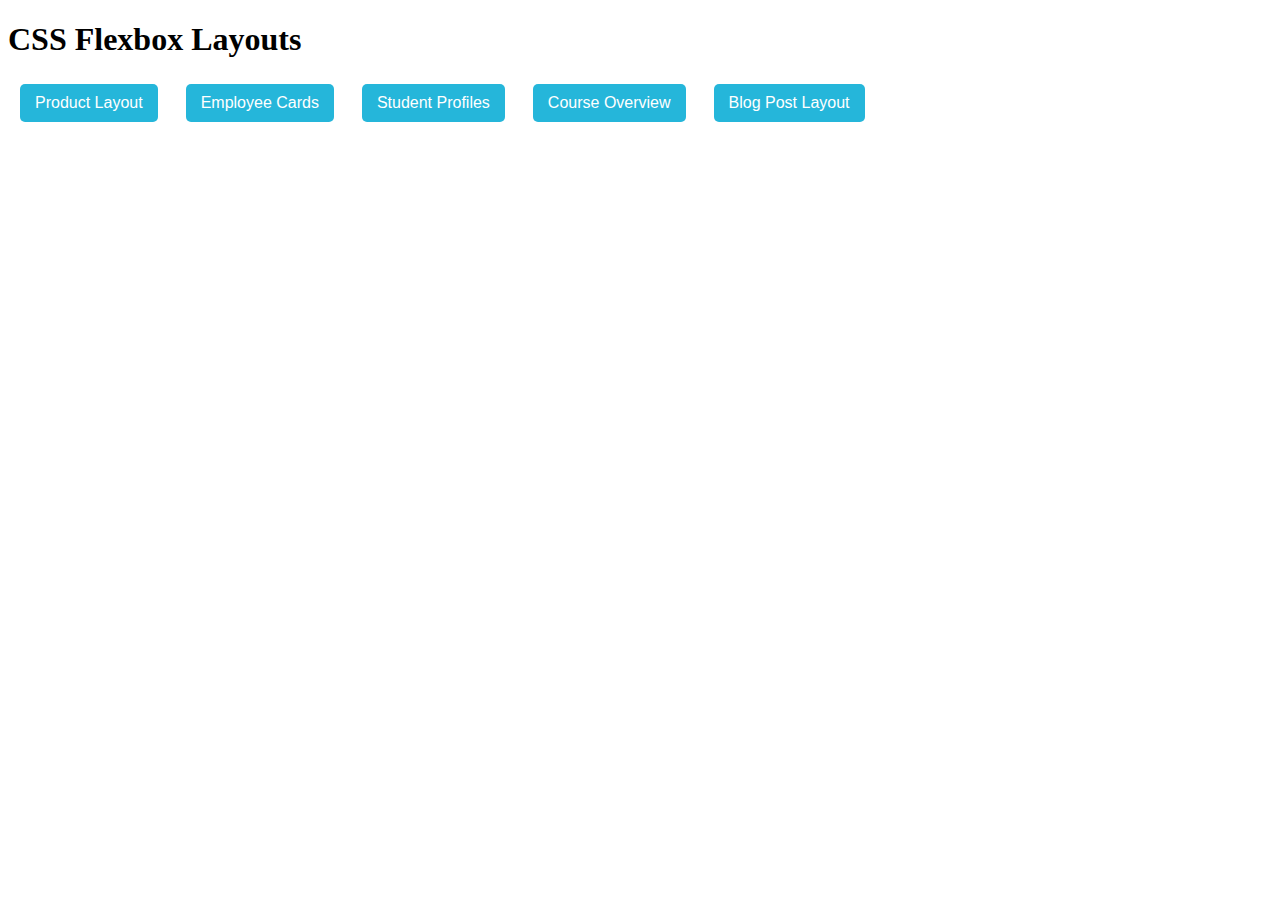
<file: index.html>
<!DOCTYPE html>
<html lang="en">
<head>
    <meta charset="UTF-8">
    <meta name="viewport" content="width=device-width, initial-scale=1.0">
    <title>CSS Flexbox Layouts</title>
    <link rel="stylesheet" href="styles.css">

</head>
<body>
    <header>
        <h1>CSS Flexbox Layouts</h1>
        <nav>
            <ul>
                <li><button onclick="location.href='product/product.html'">Product Layout</button></li>
                <li><button onclick="location.href='employees/employees.html'">Employee Cards</button></li>
                <li><button onclick="location.href='students/students.html'">Student Profiles</button></li>
                <li><button onclick="location.href='courses/courses.html'">Course Overview</button></li>
                <li><button onclick="location.href='blog/blog.html'">Blog Post Layout</button></li>
            </ul>
        </nav>
    </header>

</body>
</html>
</file>
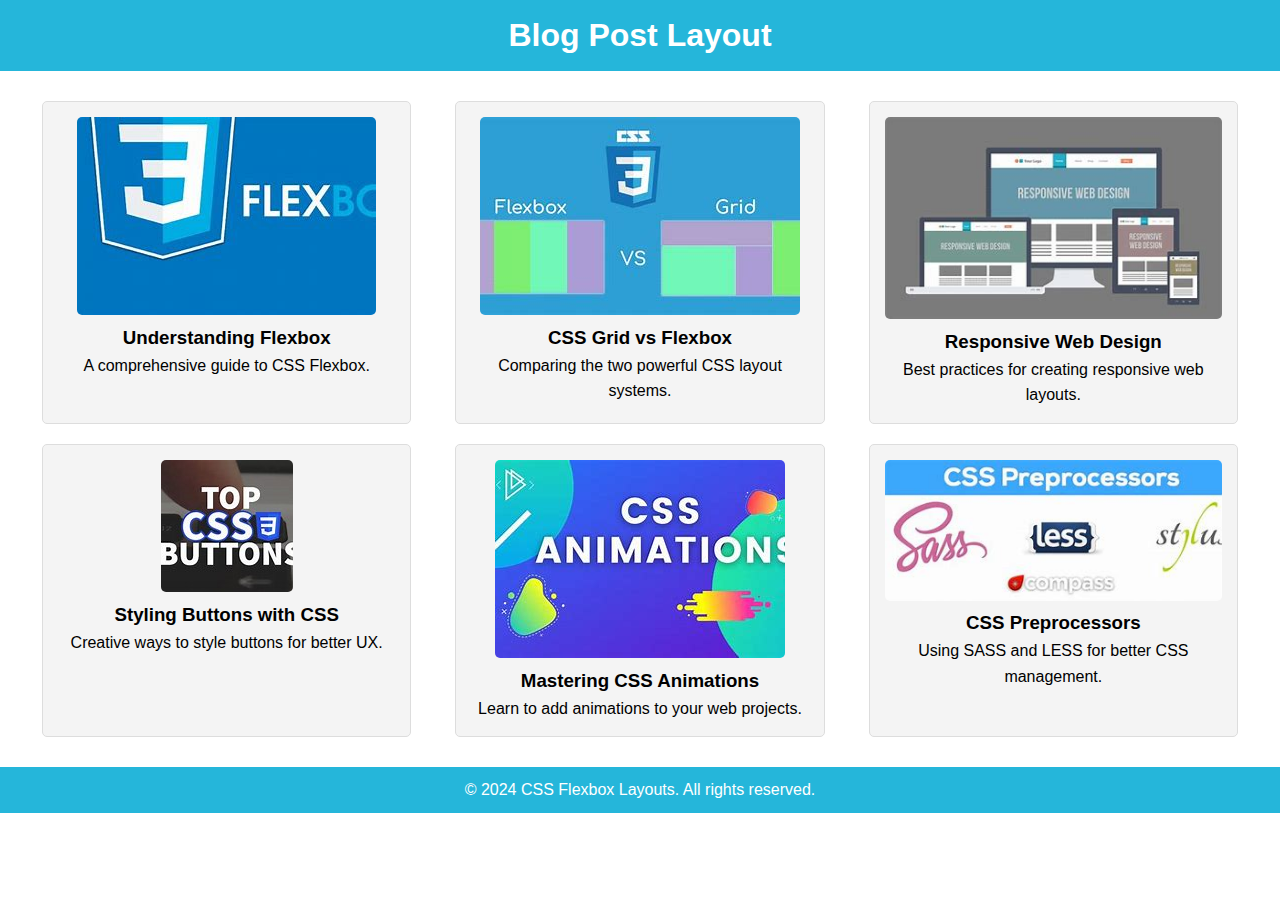
<file: blog/blog.html>
<!DOCTYPE html>
<html lang="en">
<head>
    <meta charset="UTF-8">
    <meta name="viewport" content="width=device-width, initial-scale=1.0">
    <title>Blog Post Layout</title>
    <link rel="stylesheet" href="blog.css">
</head>
<body>
    <header>
        <h1>Blog Post Layout</h1>
    </header>

    <section class="flex-container">
        <div class="flex-item">
            <img src="../blog/images/blog1.jfif" alt="Blog Post 1">
            <h3>Understanding Flexbox</h3>
            <p>A comprehensive guide to CSS Flexbox.</p>
        </div>
        <div class="flex-item">
            <img src="../blog/images/blog2.jfif" alt="Blog Post 2">
            <h3>CSS Grid vs Flexbox</h3>
            <p>Comparing the two powerful CSS layout systems.</p>
        </div>
        <div class="flex-item">
            <img src="../blog/images/blog3.jfif" alt="Blog Post 3">
            <h3>Responsive Web Design</h3>
            <p>Best practices for creating responsive web layouts.</p>
        </div>
        <div class="flex-item">
            <img src="../blog/images/blog4.jfif" alt="Blog Post 4">
            <h3>Styling Buttons with CSS</h3>
            <p>Creative ways to style buttons for better UX.</p>
        </div>
        <div class="flex-item">
            <img src="../blog/images/blog5.jfif" alt="Blog Post 5">
            <h3>Mastering CSS Animations</h3>
            <p>Learn to add animations to your web projects.</p>
        </div>
        <div class="flex-item">
            <img src="../blog/images/blog6.jfif" alt="Blog Post 6">
            <h3>CSS Preprocessors</h3>
            <p>Using SASS and LESS for better CSS management.</p>
        </div>
       
    </section>

    <footer>
        <p>&copy; 2024 CSS Flexbox Layouts. All rights reserved.</p>
    </footer>
</body>
</html>
</file>
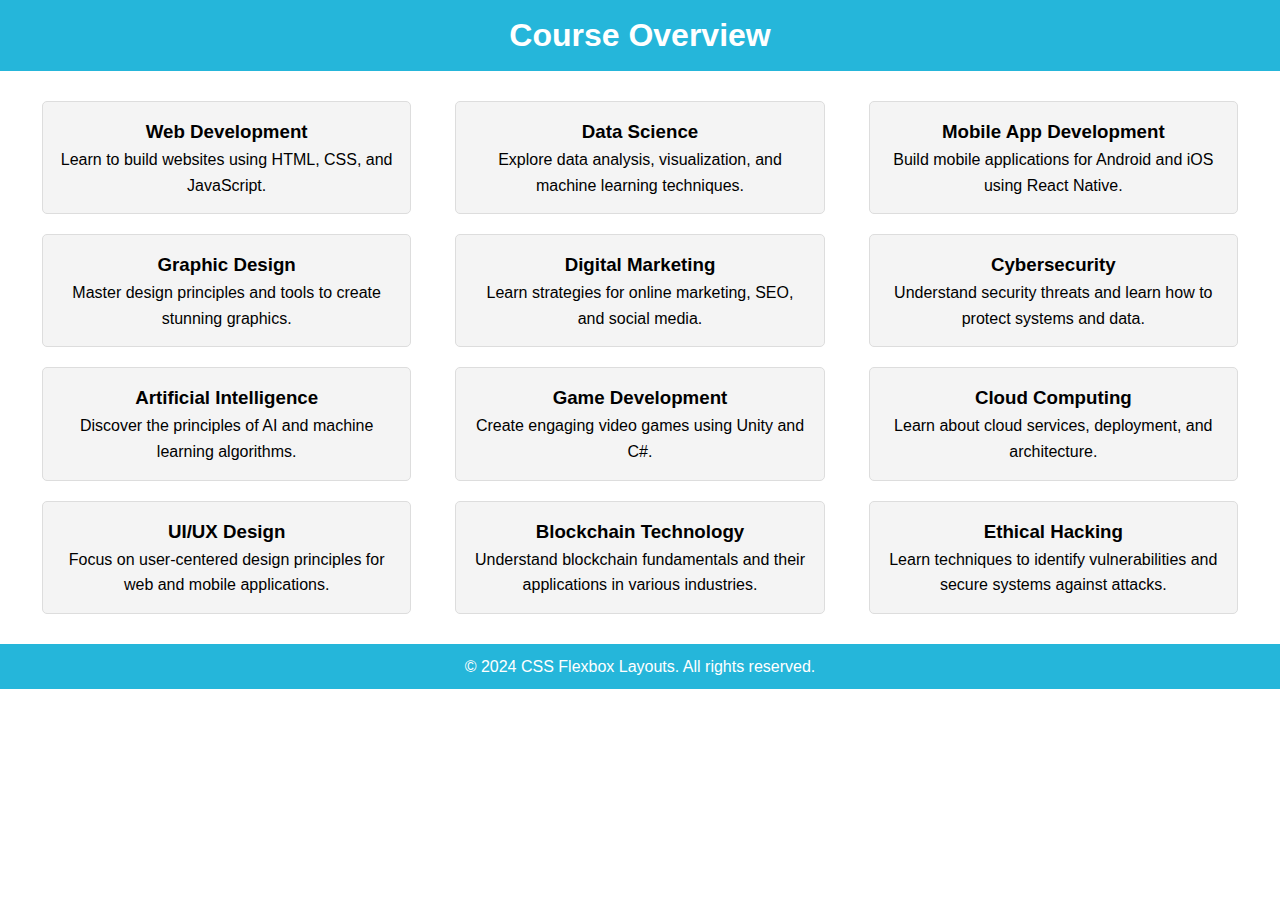
<file: courses/courses.html>
<!DOCTYPE html>
<html lang="en">
<head>
    <meta charset="UTF-8">
    <meta name="viewport" content="width=device-width, initial-scale=1.0">
    <title>Course Overview</title>
    <link rel="stylesheet" href="courses.css">
</head>
<body>
    <header>
        <h1>Course Overview</h1>
    </header>

    <section class="flex-container">
        <div class="flex-item">
            <h3>Web Development</h3>
            <p>Learn to build websites using HTML, CSS, and JavaScript.</p>
        </div>
        <div class="flex-item">
            <h3>Data Science</h3>
            <p>Explore data analysis, visualization, and machine learning techniques.</p>
        </div>
        <div class="flex-item">
            <h3>Mobile App Development</h3>
            <p>Build mobile applications for Android and iOS using React Native.</p>
        </div>
        <div class="flex-item">
            <h3>Graphic Design</h3>
            <p>Master design principles and tools to create stunning graphics.</p>
        </div>
        <div class="flex-item">
            <h3>Digital Marketing</h3>
            <p>Learn strategies for online marketing, SEO, and social media.</p>
        </div>
        <div class="flex-item">
            <h3>Cybersecurity</h3>
            <p>Understand security threats and learn how to protect systems and data.</p>
        </div>
        <div class="flex-item">
            <h3>Artificial Intelligence</h3>
            <p>Discover the principles of AI and machine learning algorithms.</p>
        </div>
        <div class="flex-item">
            <h3>Game Development</h3>
            <p>Create engaging video games using Unity and C#.</p>
        </div>
        <div class="flex-item">
            <h3>Cloud Computing</h3>
            <p>Learn about cloud services, deployment, and architecture.</p>
        </div>
        <div class="flex-item">
            <h3>UI/UX Design</h3>
            <p>Focus on user-centered design principles for web and mobile applications.</p>
        </div>
        <div class="flex-item">
            <h3>Blockchain Technology</h3>
            <p>Understand blockchain fundamentals and their applications in various industries.</p>
        </div>
        <div class="flex-item">
            <h3>Ethical Hacking</h3>
            <p>Learn techniques to identify vulnerabilities and secure systems against attacks.</p>
        </div>
    </section>

    <footer>
        <p>&copy; 2024 CSS Flexbox Layouts. All rights reserved.</p>
    </footer>
</body>
</html>
</file>
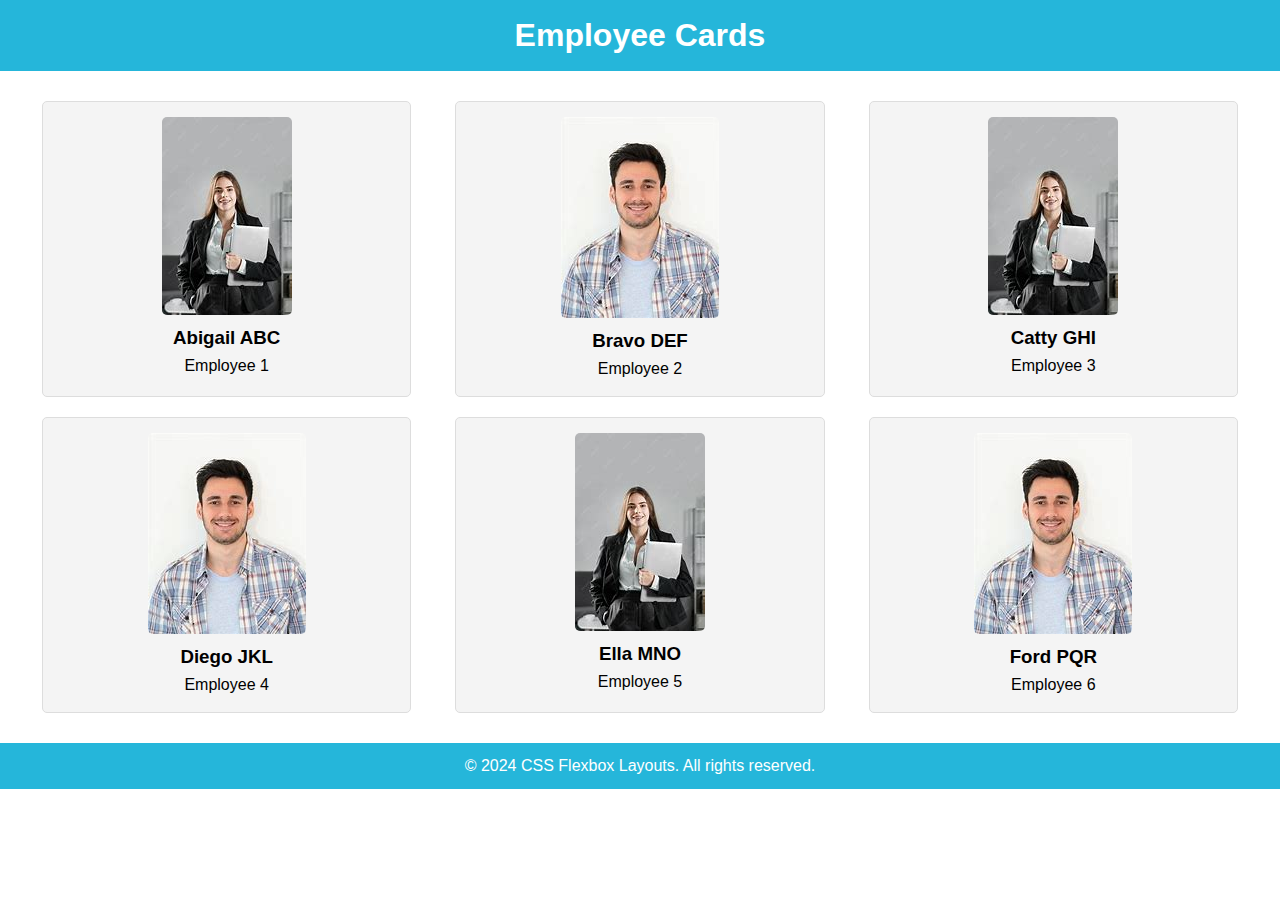
<file: employees/employees.html>
<!DOCTYPE html>
<html lang="en">
<head>
    <meta charset="UTF-8">
    <meta name="viewport" content="width=device-width, initial-scale=1.0">
    <title>Employee Cards</title>
    <link rel="stylesheet" href="employees.css">
</head>
<body>
    <header>
        <h1>Employee Cards</h1>
    </header>

    <section class="flex-container">
        <div class="flex-item">
            <img src="../employees/images/employee2.jfif" alt="Employee 1">
            <h3>Abigail ABC</h3>
            <p>Employee 1</p>
        </div>
        <div class="flex-item">
            <img src="../employees/images/employee1.jfif" alt="Employee 2">
            <h3>Bravo DEF</h3>
            <p>Employee 2</p>
        </div>
        <div class="flex-item">
            <img src="../employees/images/employee2.jfif" alt="Employee 3">
            <h3>Catty GHI</h3>
            <p>Employee 3</p>
        </div>
        <div class="flex-item">
            <img src="../employees/images/employee1.jfif" alt="Employee 4">
            <h3>Diego JKL</h3>
            <p>Employee 4</p>
        </div>
        <div class="flex-item">
            <img src="../employees/images/employee2.jfif" alt="Employee 5">
            <h3>Ella MNO</h3>
            <p>Employee 5</p>
        </div>
        <div class="flex-item">
            <img src="../employees/images/employee1.jfif" alt="Employee 6">
            <h3>Ford PQR</h3>
            <p>Employee 6</p>
        </div>

    </section>

    <footer>
        <p>&copy; 2024 CSS Flexbox Layouts. All rights reserved.</p>
    </footer>
</body>
</html>
</file>
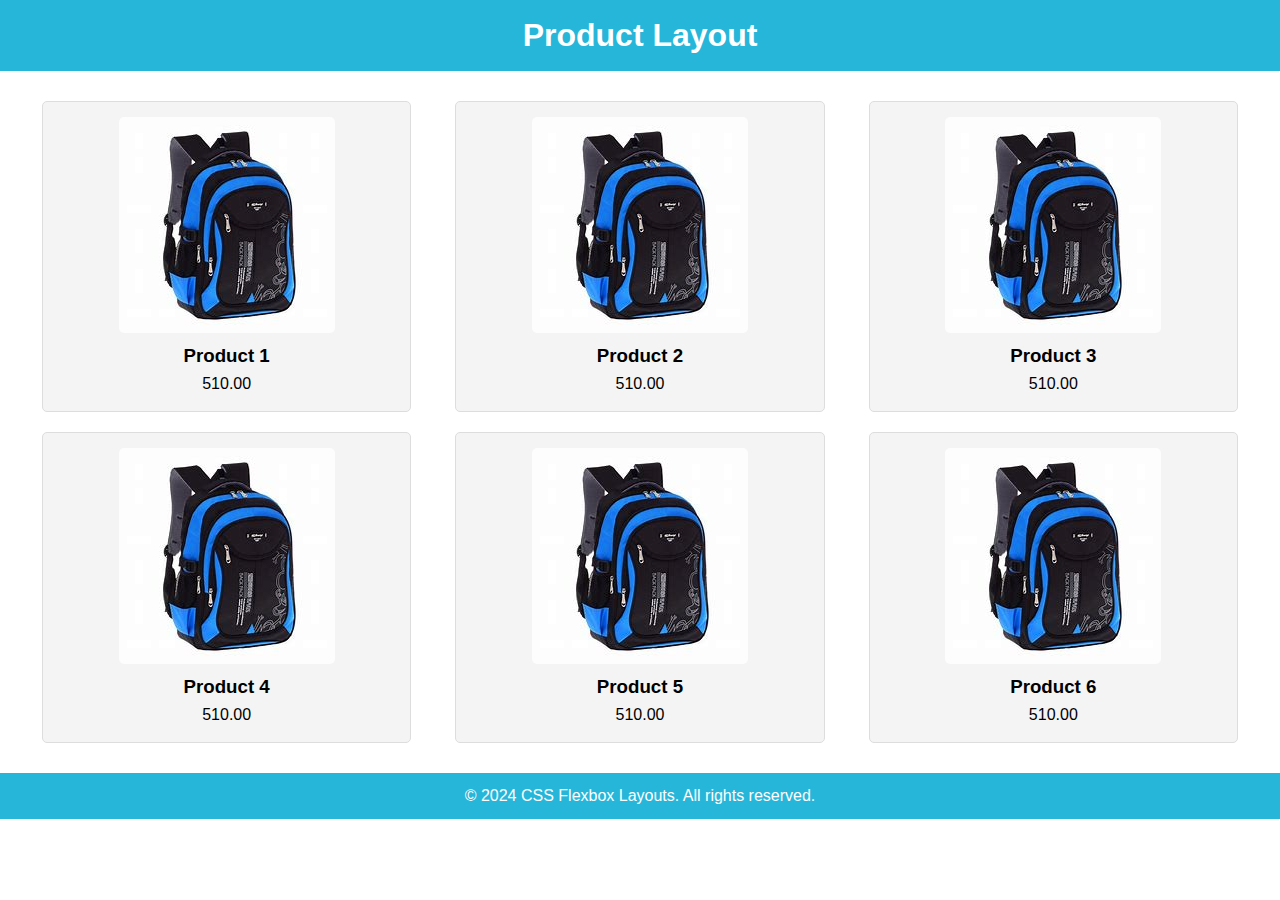
<file: product/product.html>
<!DOCTYPE html>
<html lang="en">
<head>
    <meta charset="UTF-8">
    <meta name="viewport" content="width=device-width, initial-scale=1.0">
    <title>Product Layout</title>
    <link rel="stylesheet" href="product.css">
</head>
<body>
    <header>
        <h1>Product Layout</h1>
    </header>

    <section class="flex-container">
        <div class="flex-item">
            <img src="../product/images/product1.jfif" alt="Product 1">
            <h3>Product 1</h3>
            <p>510.00</p>
        </div>
        <div class="flex-item">
            <img src="../product/images/product1.jfif" alt="Product 2">
            <h3>Product 2</h3>
            <p>510.00</p>
        </div>
        <div class="flex-item">
            <img src="../product/images/product1.jfif" alt="Product 3">
            <h3>Product 3</h3>
            <p>510.00</p>
        </div>
        <div class="flex-item">
            <img src="../product/images/product1.jfif" alt="Product 4">
            <h3>Product 4</h3>
            <p>510.00</p>
        </div>
        <div class="flex-item">
            <img src="../product/images/product1.jfif" alt="Product 5">
            <h3>Product 5</h3>
            <p>510.00</p>
        </div>
        <div class="flex-item">
            <img src="../product/images/product1.jfif" alt="Product 6">
            <h3>Product 6</h3>
            <p>510.00</p>
        </div>

        
    </section>

    <footer>
        <p>&copy; 2024 CSS Flexbox Layouts. All rights reserved.</p>
    </footer>
</body>
</html>
</file>
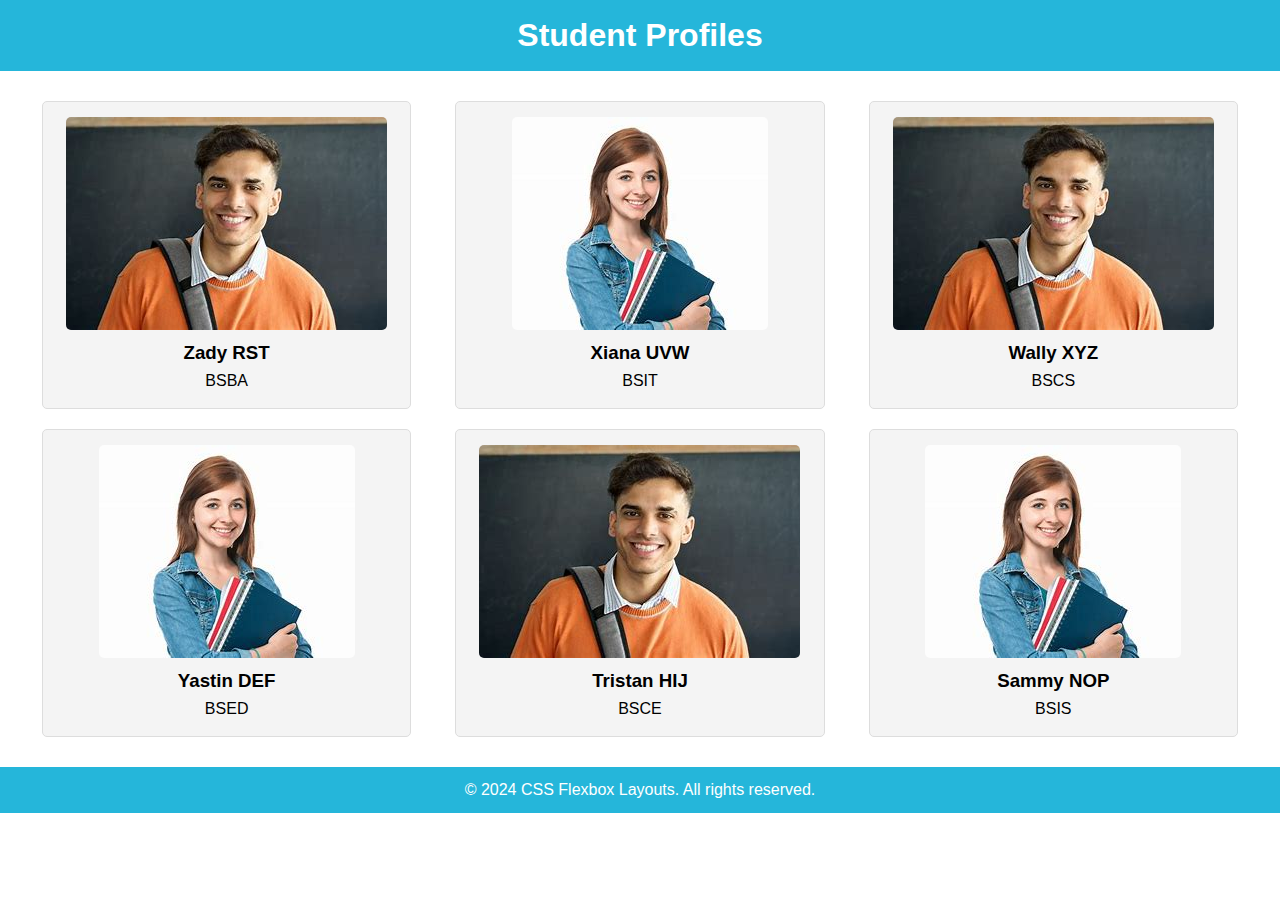
<file: students/students.html>
<!DOCTYPE html>
<html lang="en">
<head>
    <meta charset="UTF-8">
    <meta name="viewport" content="width=device-width, initial-scale=1.0">
    <title>Student Profiles</title>
    <link rel="stylesheet" href="students.css">
</head>
<body>
    <header>
        <h1>Student Profiles</h1>
    </header>

    <section class="flex-container">
        <div class="flex-item">
            <img src="../students/images/student1.jfif" alt="Student 1">
            <h3>Zady RST</h3>
            <p>BSBA</p>
        </div>
        <div class="flex-item">
            <img src="../students/images/student2.jfif" alt="Student 2">
            <h3>Xiana UVW</h3>
            <p>BSIT</p>
        </div>
        <div class="flex-item">
            <img src="../students/images/student1.jfif" alt="Student 3">
            <h3>Wally XYZ</h3>
            <p>BSCS</p>
        </div>
        <div class="flex-item">
            <img src="../students/images/student2.jfif" alt="Student 4">
            <h3>Yastin DEF</h3>
            <p>BSED</p>
        </div>
        <div class="flex-item">
            <img src="../students/images/student1.jfif" alt="Student 5">
            <h3>Tristan HIJ</h3>
            <p>BSCE</p>
        </div>
        <div class="flex-item">
            <img src="../students/images/student2.jfif" alt="Student 6">
            <h3>Sammy NOP</h3>
            <p>BSIS</p>
        </div>
    </section>

    <footer>
        <p>&copy; 2024 CSS Flexbox Layouts. All rights reserved.</p>
    </footer>
</body>
</html>
</file>
<file: styles.css>
nav ul {
    list-style-type: none; 
    padding: 0;
}

nav ul li {
    display: inline; 
    margin: 0 10px; 
}

button {
    background-color: #0eaed6e7; 
    border: none; 
    color: white; 
    padding: 10px 15px; 
    text-align: center; 
    text-decoration: none; 
    display: inline-block; 
    font-size: 16px; 
    margin: 4px 2px; 
    cursor: pointer; 
    border-radius: 5px; 
    transition: background-color 0.3s; 
}

button:hover {
    background-color: #6ac1d6e7; 
}
</file>
<file: blog/blog.css>
* {
    box-sizing: border-box;
    margin: 0;
    padding: 0;
}

body {
    font-family: Arial, sans-serif;
    line-height: 1.6;
}

header {
    background: #0eaed6e7;
    color: #fff;
    padding: 10px 0;
    text-align: center;
}

.flex-container {
    display: flex;
    flex-wrap: wrap;
    justify-content: space-around;
    padding: 20px;
}

.flex-item {
    background: #f4f4f4;
    border: 1px solid #ddd;
    border-radius: 5px;
    margin: 10px;
    padding: 15px;
    width: calc(33% - 40px);
    text-align: center;
}

.flex-item img {
    max-width: 100%;
    height: auto;
    border-radius: 5px;
}

footer {
    background: #0eaed6e7;
    color: #fff;
    text-align: center;
    padding: 10px 0;
    position: relative;
    bottom: 0;
    width: 100%;
}

@media (max-width: 768px) {
    .flex-item {
        width: calc(50% - 40px);
    }
}

@media (max-width: 480px) {
    .flex-item {
        width: 100%;
    }
}
</file>
<file: courses/courses.css>
* {
    box-sizing: border-box;
    margin: 0;
    padding: 0;
}

body {
    font-family: Arial, sans-serif;
    line-height: 1.6;
}

header {
    background: #0eaed6e7;
    color: #fff;
    padding: 10px 0;
    text-align: center;
}

.flex-container {
    display: flex;
    flex-wrap: wrap;
    justify-content: space-around;
    padding: 20px;
}

.flex-item {
    background: #f4f4f4;
    border: 1px solid #ddd;
    border-radius: 5px;
    margin: 10px;
    padding: 15px;
    width: calc(33% - 40px);
    text-align: center;
}

.flex-item img {
    max-width: 100%;
    height: auto;
    border-radius: 5px;
}

footer {
    background: #0eaed6e7;
    color: #fff;
    text-align: center;
    padding: 10px 0;
    position: relative;
    bottom: 0;
    width: 100%;
}

@media (max-width: 768px) {
    .flex-item {
        width: calc(50% - 40px);
    }
}

@media (max-width: 480px) {
    .flex-item {
        width: 100%;
    }
}
</file>
<file: employees/employees.css>
* {
    box-sizing: border-box;
    margin: 0;
    padding: 0;
}

body {
    font-family: Arial, sans-serif;
    line-height: 1.6;
}

header {
    background: #0eaed6e7;
    color: #fff;
    padding: 10px 0;
    text-align: center;
}

.flex-container {
    display: flex;
    flex-wrap: wrap;
    justify-content: space-around;
    padding: 20px;
}

.flex-item {
    background: #f4f4f4;
    border: 1px solid #ddd;
    border-radius: 5px;
    margin: 10px;
    padding: 15px;
    width: calc(33% - 40px);
    text-align: center;
}

.flex-item img {
    max-width: 100%;
    height: auto;
    border-radius: 5px;
}

footer {
    background: #0eaed6e7;
    color: #fff;
    text-align: center;
    padding: 10px 0;
    position: relative;
    bottom: 0;
    width: 100%;
}

@media (max-width: 768px) {
    .flex-item {
        width: calc(50% - 40px);
    }
}

@media (max-width: 480px) {
    .flex-item {
        width: 100%;
    }
}
</file>
<file: product/product.css>
* {
    box-sizing: border-box;
    margin: 0;
    padding: 0;
}

body {
    font-family: Arial, sans-serif;
    line-height: 1.6;
}

header {
    background: #0eaed6e7;
    color: #fff;
    padding: 10px 0;
    text-align: center;
}

.flex-container {
    display: flex;
    flex-wrap: wrap;
    justify-content: space-around;
    padding: 20px;
}

.flex-item {
    background: #f4f4f4;
    border: 1px solid #ddd;
    border-radius: 5px;
    margin: 10px;
    padding: 15px;
    width: calc(33% - 40px);
    text-align: center;
}

.flex-item img {
    max-width: 100%;
    height: auto;
    border-radius: 5px;
}

footer {
    background: #0eaed6e7;
    color: #fff;
    text-align: center;
    padding: 10px 0;
    position: relative;
    bottom: 0;
    width: 100%;
}

@media (max-width: 768px) {
    .flex-item {
        width: calc(50% - 40px);
    }
}

@media (max-width: 480px) {
    .flex-item {
        width: 100%;
    }
}
</file>
<file: students/students.css>
* {
    box-sizing: border-box;
    margin: 0;
    padding: 0;
}

body {
    font-family: Arial, sans-serif;
    line-height: 1.6;
}

header {
    background: #0eaed6e7;
    color: #fff;
    padding: 10px 0;
    text-align: center;
}

.flex-container {
    display: flex;
    flex-wrap: wrap;
    justify-content: space-around;
    padding: 20px;
}

.flex-item {
    background: #f4f4f4;
    border: 1px solid #ddd;
    border-radius: 5px;
    margin: 10px;
    padding: 15px;
    width: calc(33% - 40px);
    text-align: center;
}

.flex-item img {
    max-width: 100%;
    height: auto;
    border-radius: 5px;
}

footer {
    background: #0eaed6e7;
    color: #fff;
    text-align: center;
    padding: 10px 0;
    position: relative;
    bottom: 0;
    width: 100%;
}

@media (max-width: 768px) {
    .flex-item {
        width: calc(50% - 40px);
    }
}

@media (max-width: 480px) {
    .flex-item {
        width: 100%;
    }
}
</file>
